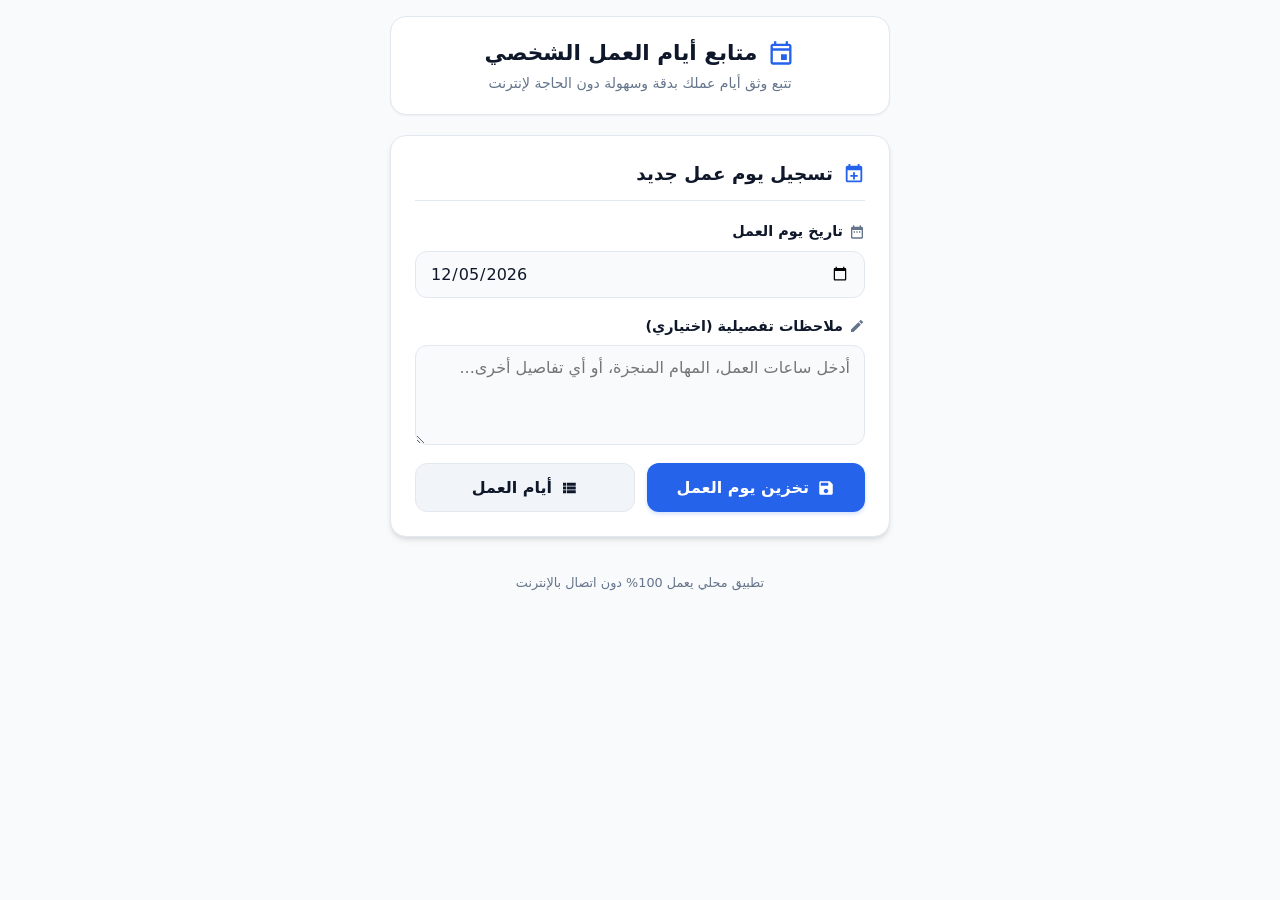
<file: index.html>
<!DOCTYPE html>
<html lang="ar" dir="rtl">
<head>
    <meta charset="UTF-8">
    <meta name="viewport" content="width=device-width, initial-scale=1.0">
    <title>متابع أيام العمل الشخصي</title>
    <style>
        /* ==========================================
           Reset & CSS Variables
           ========================================== */
        :root {
            --primary-color: #2563eb;
            --primary-hover: #1d4ed8;
            --primary-light: #eff6ff;
            --danger-color: #dc2626;
            --danger-hover: #b91c1c;
            --danger-light: #fef2f2;
            --success-color: #16a34a;
            --success-light: #f0fdf4;
            --bg-color: #f8fafc;
            --card-bg: #ffffff;
            --text-main: #0f172a;
            --text-muted: #64748b;
            --border-color: #e2e8f0;
            --radius-lg: 16px;
            --radius-md: 12px;
            --radius-sm: 8px;
            --shadow-sm: 0 1px 2px 0 rgba(0, 0, 0, 0.05);
            --shadow-md: 0 4px 6px -1px rgba(0, 0, 0, 0.1), 0 2px 4px -1px rgba(0, 0, 0, 0.06);
            --shadow-lg: 0 10px 15px -3px rgba(0, 0, 0, 0.1), 0 4px 6px -2px rgba(0, 0, 0, 0.05);
            --font-family: system-ui, -apple-system, BlinkMacSystemFont, "Segoe UI", Roboto, "Helvetica Neue", Arial, sans-serif;
        }

        * {
            box-sizing: border-box;
            margin: 0;
            padding: 0;
            font-family: var(--font-family);
            -webkit-tap-highlight-color: transparent;
        }

        body {
            background-color: var(--bg-color);
            color: var(--text-main);
            min-height: 100vh;
            display: flex;
            flex-direction: column;
            align-items: center;
            padding: 16px;
            line-height: 1.5;
        }

        /* ==========================================
           App Shell Layout
           ========================================== */
        .app-container {
            width: 100%;
            max-width: 500px;
            margin: 0 auto;
            display: flex;
            flex-direction: column;
            gap: 20px;
        }

        header.app-header {
            background-color: var(--card-bg);
            border-radius: var(--radius-lg);
            padding: 20px;
            box-shadow: var(--shadow-sm);
            border: 1px solid var(--border-color);
            text-align: center;
        }

        .header-title-group {
            display: flex;
            align-items: center;
            justify-content: center;
            gap: 10px;
        }

        .header-title-group svg {
            width: 28px;
            height: 28px;
            fill: var(--primary-color);
        }

        .app-header h1 {
            font-size: 1.35rem;
            font-weight: 700;
            color: var(--text-main);
        }

        .app-header p {
            font-size: 0.875rem;
            color: var(--text-muted);
            margin-top: 4px;
        }

        /* ==========================================
           Views
           ========================================== */
        .view-section {
            display: block;
            animation: fadeIn 0.25s ease-in-out;
        }

        .hidden {
            display: none !important;
        }

        @keyframes fadeIn {
            from { opacity: 0; transform: translateY(6px); }
            to { opacity: 1; transform: translateY(0); }
        }

        /* ==========================================
           Card Component
           ========================================== */
        .card {
            background: var(--card-bg);
            border-radius: var(--radius-lg);
            padding: 24px;
            border: 1px solid var(--border-color);
            box-shadow: var(--shadow-md);
        }

        .card-header-line {
            display: flex;
            align-items: center;
            gap: 10px;
            margin-bottom: 20px;
            padding-bottom: 12px;
            border-bottom: 1px solid var(--border-color);
        }

        .card-header-line svg {
            width: 22px;
            height: 22px;
            fill: var(--primary-color);
        }

        .card-header-line h2 {
            font-size: 1.15rem;
            font-weight: 600;
        }

        /* ==========================================
           Forms & Controls
           ========================================== */
        .form-group {
            display: flex;
            flex-direction: column;
            gap: 8px;
            margin-bottom: 18px;
        }

        label {
            font-size: 0.9rem;
            font-weight: 600;
            color: var(--text-main);
            display: flex;
            align-items: center;
            gap: 6px;
        }

        label svg {
            width: 16px;
            height: 16px;
            fill: var(--text-muted);
        }

        input[type="date"],
        textarea {
            width: 100%;
            padding: 12px 14px;
            font-size: 1rem;
            border: 1.5px solid var(--border-color);
            border-radius: var(--radius-md);
            background-color: var(--bg-color);
            color: var(--text-main);
            outline: none;
            transition: border-color 0.2s, box-shadow 0.2s;
        }

        input[type="date"]:focus,
        textarea:focus {
            border-color: var(--primary-color);
            box-shadow: 0 0 0 3px rgba(37, 99, 235, 0.15);
            background-color: #ffffff;
        }

        textarea {
            resize: vertical;
            min-height: 100px;
        }

        /* Buttons Grid */
        .button-group {
            display: flex;
            gap: 12px;
            margin-top: 10px;
        }

        .btn {
            display: inline-flex;
            align-items: center;
            justify-content: center;
            gap: 8px;
            padding: 14px 20px;
            font-size: 1rem;
            font-weight: 600;
            border-radius: var(--radius-md);
            border: none;
            cursor: pointer;
            transition: background-color 0.2s, transform 0.1s, box-shadow 0.2s;
            width: 100%;
            text-decoration: none;
        }

        .btn:active {
            transform: scale(0.98);
        }

        .btn-primary {
            background-color: var(--primary-color);
            color: #ffffff;
            box-shadow: 0 2px 4px rgba(37, 99, 235, 0.2);
        }

        .btn-primary:hover {
            background-color: var(--primary-hover);
        }

        .btn-secondary {
            background-color: #f1f5f9;
            color: var(--text-main);
            border: 1px solid var(--border-color);
        }

        .btn-secondary:hover {
            background-color: #e2e8f0;
        }

        .btn-danger-icon {
            background: transparent;
            border: none;
            color: var(--danger-color);
            padding: 8px;
            border-radius: var(--radius-sm);
            cursor: pointer;
            transition: background-color 0.2s;
            display: inline-flex;
            align-items: center;
            justify-content: center;
        }

        .btn-danger-icon:hover {
            background-color: var(--danger-light);
        }

        .btn svg {
            width: 18px;
            height: 18px;
            fill: currentColor;
        }

        /* ==========================================
           Summary Card
           ========================================== */
        .summary-card {
            background: linear-gradient(135deg, #2563eb 0%, #1d4ed8 100%);
            color: #ffffff;
            border-radius: var(--radius-lg);
            padding: 20px;
            display: flex;
            align-items: center;
            justify-content: space-between;
            box-shadow: var(--shadow-md);
            margin-bottom: 20px;
        }

        .summary-info h3 {
            font-size: 0.95rem;
            font-weight: 500;
            opacity: 0.9;
        }

        .summary-count {
            font-size: 2rem;
            font-weight: 800;
            margin-top: 2px;
        }

        .summary-icon {
            width: 48px;
            height: 48px;
            background: rgba(255, 255, 255, 0.2);
            border-radius: 50%;
            display: flex;
            align-items: center;
            justify-content: center;
        }

        .summary-icon svg {
            width: 26px;
            height: 26px;
            fill: #ffffff;
        }

        /* ==========================================
           Workday List Items
           ========================================== */
        .workday-list {
            display: flex;
            flex-direction: column;
            gap: 12px;
        }

        .workday-item {
            background-color: var(--card-bg);
            border: 1px solid var(--border-color);
            border-radius: var(--radius-md);
            padding: 16px;
            display: flex;
            justify-content: space-between;
            align-items: flex-start;
            gap: 12px;
            box-shadow: var(--shadow-sm);
            transition: transform 0.15s, box-shadow 0.15s;
        }

        .workday-item:hover {
            box-shadow: var(--shadow-md);
        }

        .workday-details {
            display: flex;
            flex-direction: column;
            gap: 6px;
            flex: 1;
        }

        .workday-date-badge {
            display: inline-flex;
            align-items: center;
            gap: 6px;
            font-weight: 700;
            color: var(--primary-color);
            font-size: 1.05rem;
        }

        .workday-date-badge svg {
            width: 16px;
            height: 16px;
            fill: var(--primary-color);
        }

        .workday-subdate {
            font-size: 0.8rem;
            color: var(--text-muted);
        }

        .workday-notes {
            font-size: 0.925rem;
            color: var(--text-main);
            background: var(--bg-color);
            padding: 8px 12px;
            border-radius: var(--radius-sm);
            margin-top: 4px;
            white-space: pre-wrap;
            word-break: break-word;
        }

        .empty-state {
            text-align: center;
            padding: 40px 20px;
            color: var(--text-muted);
            background: var(--card-bg);
            border-radius: var(--radius-lg);
            border: 1px dashed var(--border-color);
        }

        .empty-state svg {
            width: 48px;
            height: 48px;
            fill: #cbd5e1;
            margin-bottom: 12px;
        }

        .empty-state p {
            font-size: 0.95rem;
        }

        /* ==========================================
           Toast Feedback Notification
           ========================================== */
        .toast-container {
            position: fixed;
            bottom: 24px;
            left: 50%;
            transform: translateX(-50%);
            z-index: 1000;
            display: flex;
            flex-direction: column;
            gap: 8px;
            pointer-events: none;
            width: 90%;
            max-width: 400px;
        }

        .toast {
            background-color: var(--text-main);
            color: #ffffff;
            padding: 12px 18px;
            border-radius: var(--radius-md);
            box-shadow: var(--shadow-lg);
            font-size: 0.9rem;
            font-weight: 500;
            display: flex;
            align-items: center;
            gap: 10px;
            animation: slideUp 0.3s cubic-bezier(0.16, 1, 0.3, 1);
            pointer-events: auto;
        }

        .toast-success {
            background-color: #0f172a;
            border-right: 4px solid var(--success-color);
        }

        .toast-danger {
            background-color: #0f172a;
            border-right: 4px solid var(--danger-color);
        }

        .toast svg {
            width: 20px;
            height: 20px;
            flex-shrink: 0;
        }

        .toast-success svg {
            fill: var(--success-color);
        }

        .toast-danger svg {
            fill: var(--danger-color);
        }

        @keyframes slideUp {
            from { opacity: 0; transform: translateY(20px); }
            to { opacity: 1; transform: translateY(0); }
        }

        /* ==========================================
           Footer
           ========================================== */
        footer.app-footer {
            text-align: center;
            margin-top: auto;
            padding: 16px 0;
            font-size: 0.8rem;
            color: var(--text-muted);
        }
    </style>
</head>
<body>

    <div class="app-container">

        <!-- App Header -->
        <header class="app-header">
            <div class="header-title-group">
                <svg viewBox="0 0 24 24">
                    <path d="M19 4h-1V2h-2v2H8V2H6v2H5c-1.11 0-1.99.9-1.99 2L3 20c0 1.1.89 2 2 2h14c1.1 0 2-.9 2-2V6c0-1.1-.9-2-2-2zm0 16H5V10h14v10zm0-12H5V6h14v2zm-7 5h5v5h-5z"/>
                </svg>
                <h1>متابع أيام العمل الشخصي</h1>
            </div>
            <p>تتبع وثق أيام عملك بدقة وسهولة دون الحاجة لإنترنت</p>
        </header>

        <!-- VIEW 1: Log Workday (تخزين يوم العمل) -->
        <section id="viewLog" class="view-section">
            <div class="card">
                <div class="card-header-line">
                    <svg viewBox="0 0 24 24">
                        <path d="M19 3h-1V1h-2v2H8V1H6v2H5c-1.11 0-2 .9-2 2v14c0 1.1.89 2 2 2h14c1.1 0 2-.9 2-2V5c0-1.1-.9-2-2-2zm0 16H5V8h14v11zM11 10h2v3h3v2h-3v3h-2v-3H8v-2h3z"/>
                    </svg>
                    <h2>تسجيل يوم عمل جديد</h2>
                </div>

                <form id="workdayForm">
                    <div class="form-group">
                        <label for="workDate">
                            <svg viewBox="0 0 24 24"><path d="M9 11H7v2h2v-2zm4 0h-2v2h2v-2zm4 0h-2v2h2v-2zm2-7h-1V2h-2v2H8V2H6v2H5c-1.11 0-1.99.9-1.99 2L3 20c0 1.1.89 2 2 2h14c1.1 0 2-.9 2-2V6c0-1.1-.9-2-2-2zm0 16H5V9h14v11z"/></svg>
                            تاريخ يوم العمل
                        </label>
                        <input type="date" id="workDate" required>
                    </div>

                    <div class="form-group">
                        <label for="workNotes">
                            <svg viewBox="0 0 24 24"><path d="M3 17.25V21h3.75L17.81 9.94l-3.75-3.75L3 17.25zM20.71 7.04c.39-.39.39-1.02 0-1.41l-2.34-2.34c-.39-.39-1.02-.39-1.41 0l-1.83 1.83 3.75 3.75 1.83-1.83z"/></svg>
                            ملاحظات تفصيلية (اختياري)
                        </label>
                        <textarea id="workNotes" placeholder="أدخل ساعات العمل، المهام المنجزة، أو أي تفاصيل أخرى..."></textarea>
                    </div>

                    <div class="button-group">
                        <button type="submit" id="saveWorkdayBtn" class="btn btn-primary">
                            <svg viewBox="0 0 24 24"><path d="M17 3H5c-1.11 0-2 .9-2 2v14c0 1.1.89 2 2 2h14c1.1 0 2-.9 2-2V7l-4-4zm-5 16c-1.66 0-3-1.34-3-3s1.34-3 3-3 3 1.34 3 3-1.34 3-3 3zm3-10H5V5h10v4z"/></svg>
                            <span>تخزين يوم العمل</span>
                        </button>
                        <button type="button" id="navToSavedBtn" class="btn btn-secondary">
                            <svg viewBox="0 0 24 24"><path d="M4 14h4v-4H4v4zm0 5h4v-4H4v4zM4 9h4V5H4v4zm5 5h12v-4H9v4zm0 5h12v-4H9v4zM9 5v4h12V5H9z"/></svg>
                            <span>أيام العمل</span>
                        </button>
                    </div>
                </form>
            </div>
        </section>

        <!-- VIEW 2: Saved Workdays (أيام العمل) -->
        <section id="viewSaved" class="view-section hidden">
            <!-- Summary Card -->
            <div class="summary-card">
                <div class="summary-info">
                    <h3>إجمالي أيام العمل المسجلة</h3>
                    <div id="totalDaysCount" class="summary-count">0</div>
                </div>
                <div class="summary-icon">
                    <svg viewBox="0 0 24 24"><path d="M19 3h-1V1h-2v2H8V1H6v2H5c-1.1 0-2 .9-2 2v14c0 1.1.9 2 2 2h14c1.1 0 2-.9 2-2V5c0-1.1-.9-2-2-2zm0 16H5V9h14v10zM7 11h5v5H7z"/></svg>
                </div>
            </div>

            <div style="margin-bottom: 16px;">
                <button type="button" id="navToLogBtn" class="btn btn-secondary">
                    <svg viewBox="0 0 24 24"><path d="M19 13h-6v6h-2v-6H5v-2h6V5h2v6h6v2z"/></svg>
                    <span>تسجيل يوم عمل جديد</span>
                </button>
            </div>

            <!-- Workdays List -->
            <div id="workdayListContainer" class="workday-list">
                <!-- Dynamically populated -->
            </div>
        </section>

        <!-- Footer -->
        <footer class="app-footer">
            <p>تطبيق محلي يعمل 100% دون اتصال بالإنترنت</p>
        </footer>

    </div>

    <!-- Toast Notification Container -->
    <div id="toastContainer" class="toast-container"></div>

    <script>
        (function() {
            'use strict';

            const STORAGE_KEY = 'workday_tracker_db';

            // Element References
            const viewLog = document.getElementById('viewLog');
            const viewSaved = document.getElementById('viewSaved');
            const workdayForm = document.getElementById('workdayForm');
            const workDateInput = document.getElementById('workDate');
            const workNotesInput = document.getElementById('workNotes');
            const saveWorkdayBtn = document.getElementById('saveWorkdayBtn');
            const navToSavedBtn = document.getElementById('navToSavedBtn');
            const navToLogBtn = document.getElementById('navToLogBtn');
            const totalDaysCount = document.getElementById('totalDaysCount');
            const workdayListContainer = document.getElementById('workdayListContainer');
            const toastContainer = document.getElementById('toastContainer');

            // Initialize Date Picker to Today's Date
            function setTodayDate() {
                const today = new Date();
                const year = today.getFullYear();
                const month = String(today.getMonth() + 1).padStart(2, '0');
                const day = String(today.getDate()).padStart(2, '0');
                workDateInput.value = `${year}-${month}-${day}`;
            }

            // Toast Message Function
            function showToast(message, type = 'success') {
                const toast = document.createElement('div');
                toast.className = `toast toast-${type}`;

                const iconSvg = type === 'success'
                    ? `<svg viewBox="0 0 24 24"><path d="M9 16.17L4.83 12l-1.42 1.41L9 19 21 7l-1.41-1.41z"/></svg>`
                    : `<svg viewBox="0 0 24 24"><path d="M12 2C6.48 2 2 6.48 2 12s4.48 10 10 10 10-4.48 10-10S17.52 2 12 2zm1 15h-2v-2h2v2zm0-4h-2V7h2v6z"/></svg>`;

                toast.innerHTML = `${iconSvg}<span>${escapeHtml(message)}</span>`;
                toastContainer.appendChild(toast);

                setTimeout(() => {
                    toast.style.opacity = '0';
                    toast.style.transform = 'translateY(10px)';
                    toast.style.transition = 'all 0.3s ease';
                    setTimeout(() => toast.remove(), 300);
                }, 3000);
            }

            // Storage Layer
            function getWorkdays() {
                try {
                    const data = localStorage.getItem(STORAGE_KEY);
                    return data ? JSON.parse(data) : [];
                } catch (e) {
                    console.error('Failed to parse workdays from localStorage:', e);
                    return [];
                }
            }

            function saveWorkdays(records) {
                try {
                    localStorage.setItem(STORAGE_KEY, JSON.stringify(records));
                } catch (e) {
                    console.error('Failed to save workdays to localStorage:', e);
                    showToast('حدث خطأ في الحفظ في الذاكرة المحلية', 'danger');
                }
            }

            // Navigation
            function switchToView(viewName) {
                if (viewName === 'saved') {
                    viewLog.classList.add('hidden');
                    viewSaved.classList.remove('hidden');
                    renderSavedWorkdays();
                } else {
                    viewSaved.classList.add('hidden');
                    viewLog.classList.remove('hidden');
                }
            }

            // HTML Escaper for Safety
            function escapeHtml(str) {
                if (!str) return '';
                return String(str)
                    .replace(/&/g, '&amp;')
                    .replace(/</g, '&lt;')
                    .replace(/>/g, '&gt;')
                    .replace(/"/g, '&quot;')
                    .replace(/'/g, '&#039;');
            }

            // Format Date String nicely for Arabic display
            function formatArabicDate(dateStr) {
                if (!dateStr) return '';
                const parts = dateStr.split('-');
                if (parts.length !== 3) return dateStr;

                const year = parseInt(parts[0], 10);
                const month = parseInt(parts[1], 10) - 1;
                const day = parseInt(parts[2], 10);

                const dateObj = new Date(year, month, day);

                try {
                    const options = { weekday: 'long', year: 'numeric', month: 'long', day: 'numeric' };
                    return dateObj.toLocaleDateString('ar-EG', options);
                } catch (e) {
                    return dateStr;
                }
            }

            // Save Entry Handler
            function handleSaveWorkday(e) {
                if (e) {
                    e.preventDefault();
                }

                const dateValue = workDateInput.value;
                const notesValue = workNotesInput.value.trim();

                if (!dateValue) {
                    showToast('يرجى تحديد تاريخ يوم العمل', 'danger');
                    return;
                }

                const records = getWorkdays();

                const newRecord = {
                    id: Date.now().toString(),
                    date: dateValue,
                    notes: notesValue,
                    createdAt: new Date().toISOString()
                };

                records.push(newRecord);
                saveWorkdays(records);

                showToast('تم تخزين يوم العمل بنجاح!', 'success');

                // Reset form fields
                setTodayDate();
                workNotesInput.value = '';
            }

            // Delete Entry Handler
            function handleDeleteWorkday(id) {
                let records = getWorkdays();
                records = records.filter(item => item.id !== id);
                saveWorkdays(records);
                showToast('تم حذف يوم العمل بنجاح', 'danger');
                renderSavedWorkdays();
            }

            // Render Saved Workdays View
            function renderSavedWorkdays() {
                const records = getWorkdays();

                // Update Total Count Badge
                totalDaysCount.textContent = records.length;

                if (records.length === 0) {
                    workdayListContainer.innerHTML = `
                        <div class="empty-state">
                            <svg viewBox="0 0 24 24"><path d="M19 3h-1V1h-2v2H8V1H6v2H5c-1.1 0-2 .9-2 2v14c0 1.1.9 2 2 2h14c1.1 0 2-.9 2-2V5c0-1.1-.9-2-2-2zm0 16H5V9h14v10zM11 12h2v5h-2z"/></svg>
                            <p>لا توجد أي أيام عمل مسجلة حتى الآن.</p>
                        </div>
                    `;
                    return;
                }

                // Sort Chronologically from Newest to Oldest (by Date descending, then createdAt descending)
                records.sort((a, b) => {
                    if (a.date !== b.date) {
                        return b.date.localeCompare(a.date);
                    }
                    return (b.createdAt || '').localeCompare(a.createdAt || '');
                });

                workdayListContainer.innerHTML = records.map(item => {
                    const formattedDate = formatArabicDate(item.date);
                    const notesHtml = item.notes ? `<div class="workday-notes">${escapeHtml(item.notes)}</div>` : '';

                    return `
                        <div class="workday-item">
                            <div class="workday-details">
                                <div class="workday-date-badge">
                                    <svg viewBox="0 0 24 24"><path d="M19 3h-1V1h-2v2H8V1H6v2H5c-1.1 0-2 .9-2 2v14c0 1.1.9 2 2 2h14c1.1 0 2-.9 2-2V5c0-1.1-.9-2-2-2zm0 16H5V9h14v10z"/></svg>
                                    <span>${escapeHtml(formattedDate)}</span>
                                </div>
                                <div class="workday-subdate">${escapeHtml(item.date)}</div>
                                ${notesHtml}
                            </div>
                            <button type="button" class="btn-danger-icon" data-id="${escapeHtml(item.id)}" title="حذف">
                                <svg viewBox="0 0 24 24" width="20" height="20"><path d="M6 19c0 1.1.9 2 2 2h8c1.1 0 2-.9 2-2V7H6v12zM19 4h-3.5l-1-1h-5l-1 1H5v2h14V4z"/></svg>
                            </button>
                        </div>
                    `;
                }).join('');

                // Attach delete button event listeners
                const deleteBtns = workdayListContainer.querySelectorAll('.btn-danger-icon');
                deleteBtns.forEach(btn => {
                    btn.addEventListener('click', function() {
                        const id = this.getAttribute('data-id');
                        handleDeleteWorkday(id);
                    });
                });
            }

            // Initializations & Event Listeners
            setTodayDate();

            workdayForm.addEventListener('submit', handleSaveWorkday);
            navToSavedBtn.addEventListener('click', () => switchToView('saved'));
            navToLogBtn.addEventListener('click', () => switchToView('log'));

        })();
    </script>
</body>
</html>
</file>
